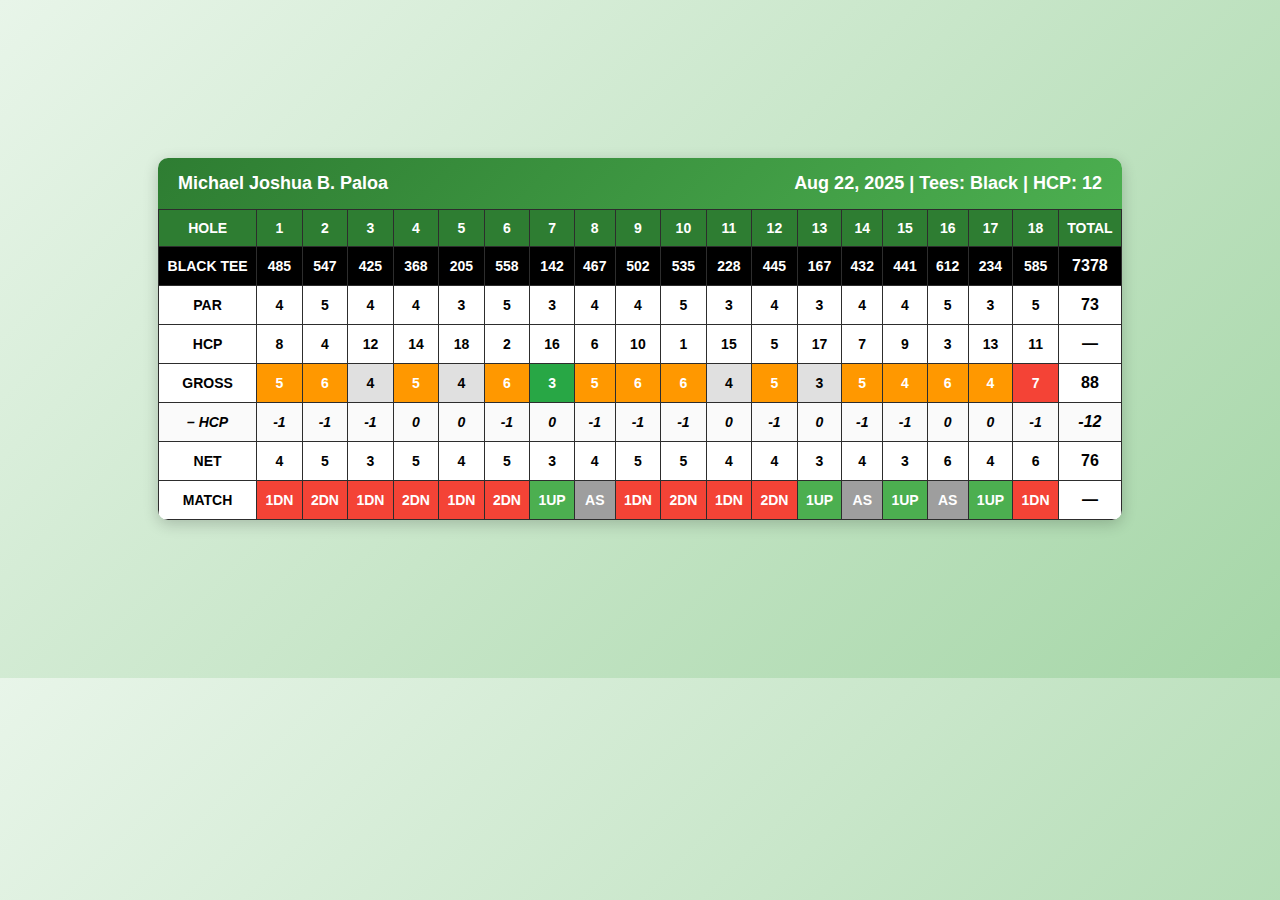
<file: newscorecard.html>
<!DOCTYPE html>
<html lang="en">
<head>
  <meta charset="UTF-8">
  <meta name="viewport" content="width=device-width, initial-scale=1.0">
  <title>Golf Scorecard</title>
  <style>
  body {
  font-family: Arial, sans-serif;
  background: linear-gradient(135deg, #e8f5e9, #c8e6c9, #a5d6a7); /* soft golf green gradient */
  padding: 150px;
}
  body {
      font-family: Arial, sans-serif;
      background-color: #f5f5f5;
      padding: 150px;

    }

    .scorecard {
      max-width: 1100px;
      margin: auto;
      background: #fff;
      border-radius: 10px;
      overflow: hidden;
      box-shadow: 0 4px 15px rgba(0, 0, 0, 0.2);
    }

    .header {
      background: linear-gradient(135deg, #2e7d32, #4caf50);
      color: white;
      padding: 15px 20px;
      display: flex;
      justify-content: space-between;
      align-items: center;
      font-size: 18px;
      font-weight: bold;
    }

    .scorecard-table {
      width: 100%;
      border-collapse: collapse;
      font-size: 14px;
    }

    .scorecard-table th,
    .scorecard-table td {
      padding: 10px 8px;
      text-align: center;
      border: 1px solid #2d2d2d; /* dark border */
    }

    /* HOLE header */
    .scorecard-table th {
      background-color: #2e7d32; /* Golf green */
      color: white;
      font-weight: 700;
    }

    /* Row labels */
    .row-label {
      font-weight: 600;
      text-align: left;
      padding-left: 12px;
      min-width: 80px;
    }

    /* Black Tee Row */
    tr.black-tee td {
      background-color: #000 !important;
      color: #fff !important;
      font-weight: 600;
    }

    /* PAR Row */
    tr.par-row td {
      background-color: #fff !important;
      color: #000 !important;
      font-weight: bold;
    }

    /* HCP Row */
    tr.hcp-row td {
      background-color: #fff !important;
      color: #000 !important;
      font-weight: 600;
    }

    /* Gross Row */
    tr.gross-row td {
      background-color: #fff !important;
      font-weight: bold;
    }

    /* Gross Score Colors */
    tr.gross-row td.eagle { background-color: #1E90FF !important; color: #fff !important; }
    tr.gross-row td.birdie { background-color: #28A745 !important; color: #fff !important; }
    tr.gross-row td.par { background-color: #E0E0E0 !important; color: #000 !important; }
    tr.gross-row td.bogey { background-color: #FF9800 !important; color: #fff !important; }
    tr.gross-row td.double-bogey { background-color: #F44336 !important; color: #fff !important; }

    /* Minus Handicap Row */
    tr.handicap-row td {
      background-color: #fafafa !important;
      color: #000 !important;
      font-style: italic;
      font-weight: 600;
    }

    /* Net Row */
    tr.net-row td {
      background-color: #fff !important;
      color: #000 !important;
      font-weight: bold;
    }

    /* Match Row */
    tr.match-row td {
      background-color: #fff !important;
      font-weight: 600;
    }
    .match-play.up { background-color: #4caf50 !important; color: #fff !important; }
    .match-play.down { background-color: #f44336 !important; color: #fff !important; }
    .match-play.as { background-color: #9e9e9e !important; color: #fff !important; }

    /* Total Column Style (per row) */
    td.total-column {
      font-weight: 800;
      font-size: 16px;
    }

    tr.black-tee td.total-column {
      background-color: #000 !important;
      color: #fff !important;
    }

    tr.par-row td.total-column,
    tr.hcp-row td.total-column,
    tr.gross-row td.total-column,
    tr.net-row td.total-column,
    tr.match-row td.total-column {
      background-color: #fff !important;
      color: #000 !important;
    }

    tr.handicap-row td.total-column {
      background-color: #fafafa !important;
      color: #000 !important;
    }
  </style>
</head>
<body>
  <div class="scorecard">
    <div class="header">
      <div>Michael Joshua B. Paloa</div>
      <div>Aug 22, 2025 | Tees: Black | HCP: 12</div>
    </div>
    <table class="scorecard-table">
      <tr>
        <th class="row-label">HOLE</th>
        <th>1</th><th>2</th><th>3</th><th>4</th><th>5</th>
        <th>6</th><th>7</th><th>8</th><th>9</th><th>10</th>
        <th>11</th><th>12</th><th>13</th><th>14</th><th>15</th>
        <th>16</th><th>17</th><th>18</th>
        <th class="total-column">TOTAL</th>
      </tr>
      <tr class="black-tee">
        <td class="row-label">BLACK TEE</td>
        <td>485</td><td>547</td><td>425</td><td>368</td><td>205</td>
        <td>558</td><td>142</td><td>467</td><td>502</td><td>535</td>
        <td>228</td><td>445</td><td>167</td><td>432</td><td>441</td>
        <td>612</td><td>234</td><td>585</td>
        <td class="total-column">7378</td>
      </tr>
      <tr class="par-row">
        <td class="row-label">PAR</td>
        <td>4</td><td>5</td><td>4</td><td>4</td><td>3</td>
        <td>5</td><td>3</td><td>4</td><td>4</td><td>5</td>
        <td>3</td><td>4</td><td>3</td><td>4</td><td>4</td>
        <td>5</td><td>3</td><td>5</td>
        <td class="total-column">73</td>
      </tr>
      <tr class="hcp-row">
        <td class="row-label">HCP</td>
        <td>8</td><td>4</td><td>12</td><td>14</td><td>18</td>
        <td>2</td><td>16</td><td>6</td><td>10</td><td>1</td>
        <td>15</td><td>5</td><td>17</td><td>7</td><td>9</td>
        <td>3</td><td>13</td><td>11</td>
        <td class="total-column">—</td>
      </tr>
      <tr class="gross-row">
        <td class="row-label">GROSS</td>
        <td class="bogey">5</td><td class="bogey">6</td><td class="par">4</td><td class="bogey">5</td><td class="par">4</td>
        <td class="bogey">6</td><td class="birdie">3</td><td class="bogey">5</td><td class="bogey">6</td><td class="bogey">6</td>
        <td class="par">4</td><td class="bogey">5</td><td class="par">3</td><td class="bogey">5</td><td class="bogey">4</td>
        <td class="bogey">6</td><td class="bogey">4</td><td class="double-bogey">7</td>
        <td class="total-column">88</td>
      </tr>
      <tr class="handicap-row">
        <td class="row-label">– HCP</td>
        <td>-1</td><td>-1</td><td>-1</td><td>0</td><td>0</td>
        <td>-1</td><td>0</td><td>-1</td><td>-1</td><td>-1</td>
        <td>0</td><td>-1</td><td>0</td><td>-1</td><td>-1</td>
        <td>0</td><td>0</td><td>-1</td>
        <td class="total-column">-12</td>
      </tr>
      <tr class="net-row">
        <td class="row-label">NET</td>
        <td>4</td><td>5</td><td>3</td><td>5</td><td>4</td>
        <td>5</td><td>3</td><td>4</td><td>5</td><td>5</td>
        <td>4</td><td>4</td><td>3</td><td>4</td><td>3</td>
        <td>6</td><td>4</td><td>6</td>
        <td class="total-column">76</td>
      </tr>
      <tr class="match-row">
        <td class="row-label">MATCH</td>
        <td class="match-play down">1DN</td><td class="match-play down">2DN</td><td class="match-play down">1DN</td><td class="match-play down">2DN</td><td class="match-play down">1DN</td>
        <td class="match-play down">2DN</td><td class="match-play up">1UP</td><td class="match-play as">AS</td><td class="match-play down">1DN</td><td class="match-play down">2DN</td>
        <td class="match-play down">1DN</td><td class="match-play down">2DN</td><td class="match-play up">1UP</td><td class="match-play as">AS</td><td class="match-play up">1UP</td>
        <td class="match-play as">AS</td><td class="match-play up">1UP</td><td class="match-play down">1DN</td>
        <td class="total-column">—</td>
      </tr>
    </table>
  </div>
</body>
</html>
</file>
